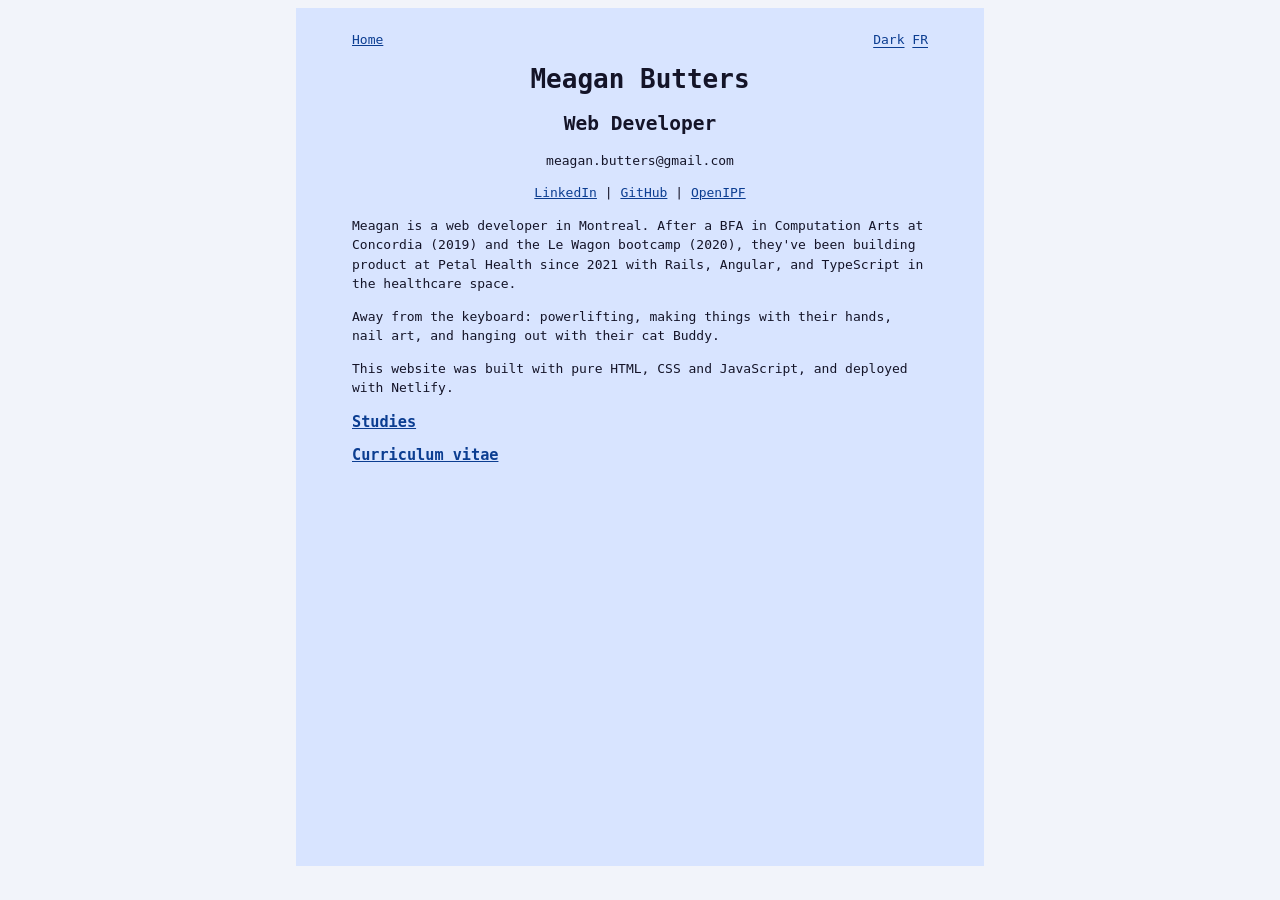
<file: index.html>
<!doctype html>
<html lang="en">
    <head>
        <meta charset="utf-8">
        <title>Meagan Butters</title>
        <link rel="icon" type="image/x-icon" href="buddy.png">
        <script src="theme.js"></script>
        <link rel="stylesheet" href="index.css">
    </head>
    <body>
        <div class="main">
            <div class="content">
                <div class="site-toolbar">
                    <span class="back-button"><a href="index.html" data-i18n="back">Home</a></span>
                    <div>
                        <span class="theme-toggle" data-theme-toggle tabindex="0" role="button">Light</span>
                        <span class="lang-switch" data-i18n-switch tabindex="0" role="button" aria-label="Switch language">FR</span>
                    </div>
                </div>
                <header>
                    <h1 data-i18n="name">Meagan Butters</h1>
                    <h2 data-i18n="role">Web Developer</h2>
                    <p>meagan.butters@gmail.com</p>
                    <p>
                        <a href="https://www.linkedin.com/in/meagan-butters/" data-i18n="nav.linkedin">LinkedIn</a> |
                        <a href="https://github.com/meaagan" data-i18n="nav.github">GitHub</a> |
                        <!-- <a href="https://medium.com/@meaganbutters" data-i18n="nav.medium">Medium</a> | -->
                        <a href="https://www.openipf.org/u/meaganbutters" data-i18n="nav.openipf">OpenIPF</a>
                    </p>
                </header>
                <div class="bio">
                    <p data-i18n="bio.p1"></p>
                    <p data-i18n="bio.p2"></p>
                    <p data-i18n="bio.p3"></p>
                </div>
                <!-- <div class="tech">
                    <h3 data-i18n="tech.heading">
                        Tech Stack
                    </h3>
                    <ul>
                        <li data-i18n="tech.rails">
                            Ruby On Rails
                        </li>
                        <li data-i18n="tech.nest">
                            TypeScript (NestJS)
                        </li>
                    </ul>
                </div> -->
                <!-- <div class="projects">
                    <h3 data-i18n="projects.heading">Projects</h3>
                    <p>
                        <b data-i18n="projects.avocadoTitle">Avocado Sushi, 2020</b><span data-i18n="projects.avocadoDesc">: Landing page for local sushi restaurant. Created with GatsbyJS.</span>
                        <a href="http://www.avocadosushi.ca"><span data-i18n="projects.seeHere">See it here</span></a>.
                    </p>
                </div> -->
                <div class="studies">
                    <h3><a href="studies.html" data-i18n="studies.link">
                        Studies
                    </a></h3>
                </div>
                <div class="work">
                    <h3><a href="cv.html" data-i18n="work.link">
                        Curriculum vitae
                    </a></h3>
                </div>
                <!-- <div class="about">
                    <h3><a href="about.html" data-i18n="about.link">
                        About me
                    </a></h3>
                </div> -->
            </div>
        </div>
        <script src="i18n.js"></script>
        <script>
            I18n.init().catch(function (err) {
                console.error('i18n failed (try a local server, not file://):', err);
            });
        </script>
    </body>
</html>
</file>
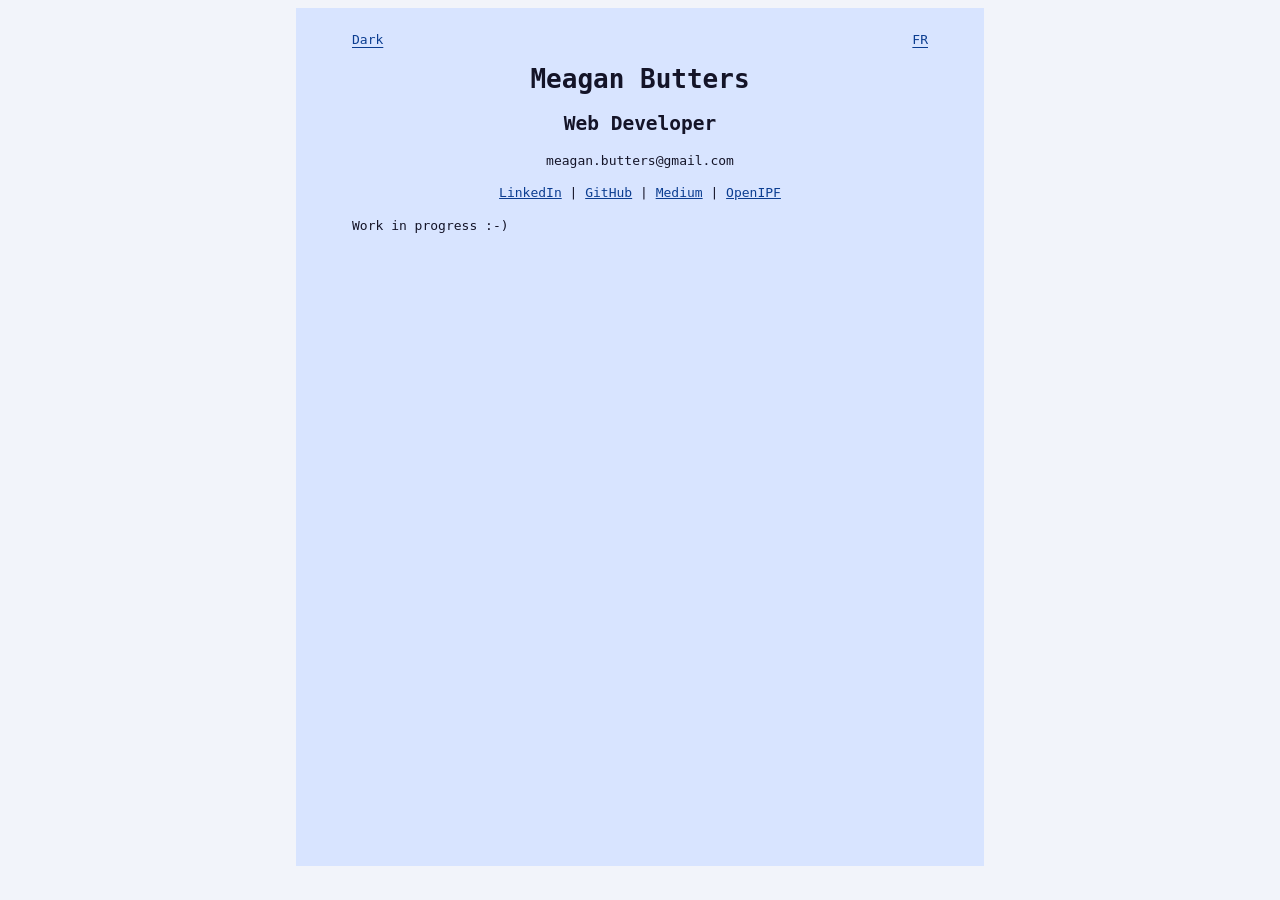
<file: about.html>
<!doctype html>
<html lang="en">
    <head>
        <meta charset="utf-8">
        <link rel="icon" type="image/x-icon" href="buddy.png">
        <script src="theme.js"></script>
        <link rel="stylesheet" href="index.css">
    </head>
    <body>
        <div class="main">
            <div class="content">
                <div class="site-toolbar">
                    <span class="theme-toggle" data-theme-toggle tabindex="0" role="button">Light</span>
                    <span class="lang-switch" data-i18n-switch tabindex="0" role="button" aria-label="Switch language">FR</span>
                </div>
                <header>
                    <h1 data-i18n="name">Meagan Butters</h1>
                    <h2 data-i18n="role">Web Developer</h2>
                    <p>meagan.butters@gmail.com</p>
                    <p>
                        <a href="https://www.linkedin.com/in/meagan-butters/" data-i18n="nav.linkedin">LinkedIn</a> |
                        <a href="https://github.com/meaagan" data-i18n="nav.github">GitHub</a> |
                        <a href="https://medium.com/@meaganbutters" data-i18n="nav.medium">Medium</a> |
                        <a href="https://www.openipf.org/u/meaganbutters" data-i18n="nav.openipf">OpenIPF</a>
                    </p>
                </header>
                <p>Work in progress :-)</p>
            </div>
        </div>
        <script src="i18n.js"></script>
        <script>
            I18n.init().catch(function (err) {
                console.error('i18n failed (try a local server, not file://):', err);
            });
        </script>
    </body>
</html>
</file>
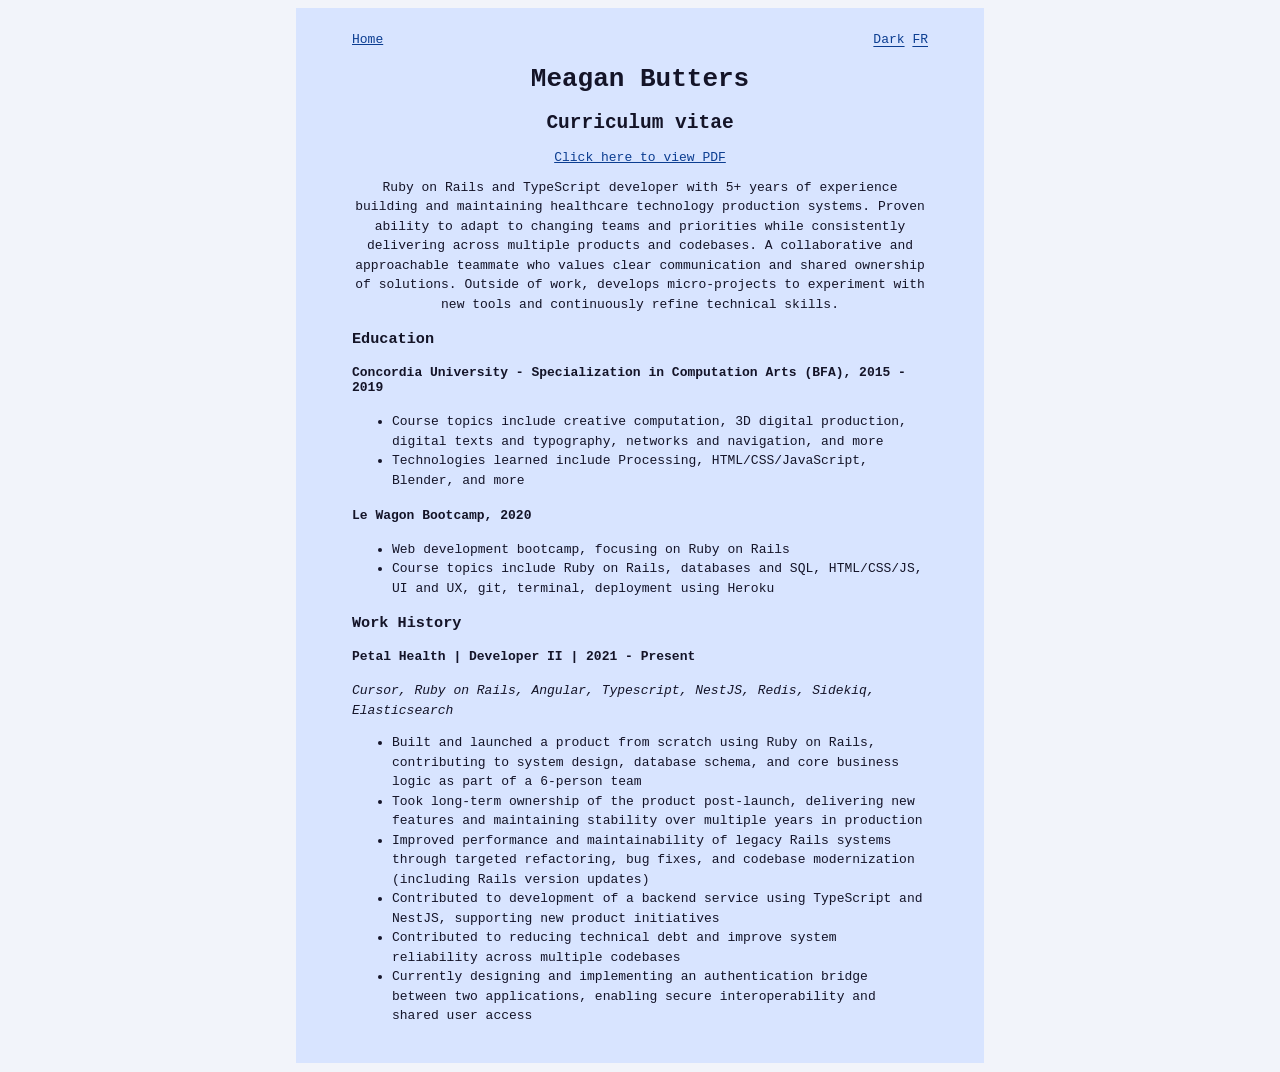
<file: cv.html>
<!doctype html>
<html lang="en">
    <head>
        <meta charset="utf-8">
        <title>Meagan Butters</title>
        <link rel="icon" type="image/x-icon" href="buddy.png">
        <script src="theme.js"></script>
        <link rel="stylesheet" href="index.css">
    </head>
    <body>
        <div class="main">
            <div class="content">
                <div class="site-toolbar">
                    <span class="back-button"><a href="index.html" data-i18n="back">Home</a></span>
                    <div>
                        <span class="theme-toggle" data-theme-toggle tabindex="0" role="button">Light</span>
                        <span class="lang-switch" data-i18n-switch tabindex="0" role="button" aria-label="Switch language">FR</span>
                    </div>
                </div>
                <header>
                    <h1 data-i18n="name">Meagan Butters</h1>
                    <h2 data-i18n="cvPage.title">Curriculum vitae</h2>
                    <a href="Meagan Butters - CV 2026.pdf" target="_blank" data-i18n="cvPage.download"></a>
                    <p data-i18n="cvPage.cvBio">Ruby on Rails and TypeScript developer with 5+ years of experience building and maintaining healthcare technology production systems. Proven ability to adapt to changing teams and priorities while consistently delivering across multiple products and codebases. A collaborative and approachable teammate who values clear communication and shared ownership of solutions. Outside of work, develops micro-projects to experiment with new tools and continuously refine technical skills.</p>
                </header>
                <h3 data-i18n="cvPage.educationTitle">Education</h3>
                <h4 data-i18n="cvPage.concordiaTitle">Concordia University - Specialization in Computation Arts (BFA), 2015 - 2019</h4>
                <ul data-i18n-list="cvPage.concordiaBullets">
                    <li>Course topics include creative computation, 3D digital production, digital texts and typography, networks and navigation, and more</li>
                    <li>Technologies learned include Processing, HTML/CSS/JavaScript, Blender, and more</li>
                </ul>
                <h4 data-i18n="cvPage.bootcampTitle">Le Wagon Bootcamp, 2020</h4>
                <ul data-i18n-list="cvPage.bootcampBullets">
                    <li>Web development bootcamp, focusing on Ruby on Rails</li>
                    <li>Course topics include Ruby on Rails, databases and SQL, HTML/CSS/JS, UI and UX, git, terminal, deployment using Heroku</li>
                </ul>
                <h3 data-i18n="cvPage.workTitle">Work History</h3>
                <h4 data-i18n="cvPage.petalTitle">Petal Health | Developer II | 2021 - Present</h4>
                <p class="tech" data-i18n="cvPage.petalSubtitle"></p>
                <ul data-i18n-list="cvPage.petalBullets">
                    <li>Built and launched a product from scratch using Ruby on Rails, contributing to system design, database schema, and core business logic as part of a 6-person team</li>
                    <li>Took long-term ownership of the product post-launch, delivering new features and maintaining stability over multiple years in production</li>
                    <li>Improved performance and maintainability of legacy Rails systems through targeted refactoring, bug fixes, and codebase modernization (including Rails version updates)</li>
                    <li>Contributed to development of a backend service using TypeScript and NestJS, supporting new product initiatives</li>
                    <li>Contributed to reducing technical debt and improve system reliability across multiple codebases</li>
                    <li>Currently designing and implementing an authentication bridge between two applications, enabling secure interoperability and shared user access</li>
                </ul>
            </div>
        </div>
        <script src="i18n.js"></script>
        <script>
            I18n.init().catch(function (err) {
                console.error('i18n failed (try a local server, not file://):', err);
            });
        </script>
    </body>
</html>
</file>
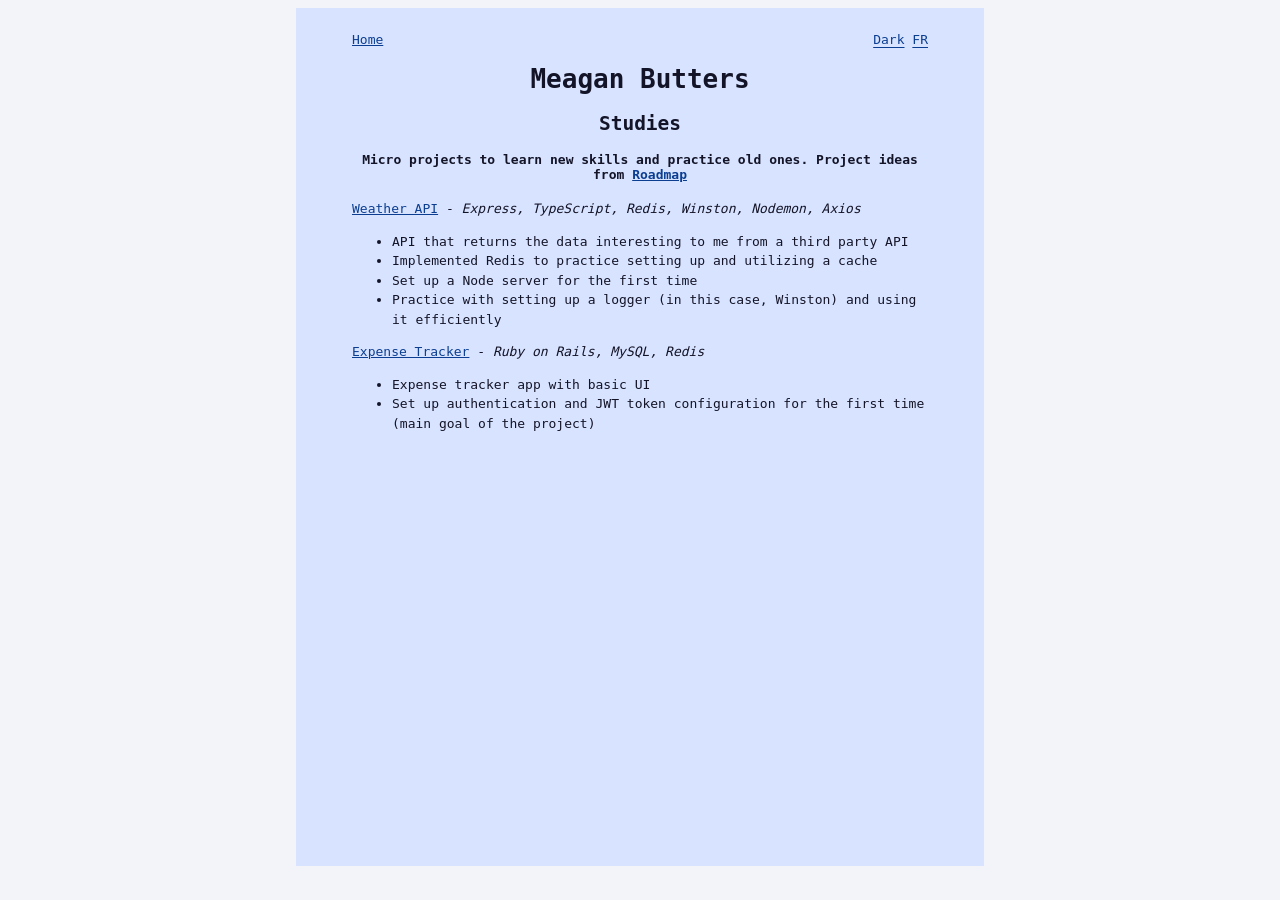
<file: studies.html>
<!doctype html>
<html lang="en">
    <head>
        <meta charset="utf-8">
        <title>Meagan Butters</title>
        <link rel="icon" type="image/x-icon" href="buddy.png">
        <script src="theme.js"></script>
        <link rel="stylesheet" href="index.css">
    </head>
    <body>
        <div class="main">
            <div class="content">
                <div class="site-toolbar">
                    <span class="back-button"><a href="index.html" data-i18n="back">Home</a></span>
                    <div>
                        <span class="theme-toggle" data-theme-toggle tabindex="0" role="button">Light</span>
                        <span class="lang-switch" data-i18n-switch tabindex="0" role="button" aria-label="Switch language">FR</span>
                    </div>
                </div>
                <header>
                    <h1 data-i18n="name">Meagan Butters</h1>
                    <h2 data-i18n="studiesPage.title">Studies</h2>
                    <h4>
                        <span data-i18n="studiesPage.subtitlePart1">Micro projects to learn new skills and practice old ones. Project ideas from </span><a href="https://roadmap.sh/"><span data-i18n="studiesPage.roadmapLabel">Roadmap</span></a>
                    </h4>
                </header>
                <p><a href="https://github.com/meaagan/weather-api" data-i18n="studiesPage.weatherTitle">Weather API</a> - <i>Express, TypeScript, Redis, Winston, Nodemon, Axios</i></p>
                <ul data-i18n-list="studiesPage.weatherBullets">
                    <li>API that returns the data interesting to me from a third party API</li>
                    <li>Implemented Redis to practice setting up and utilizing a cache</li>
                    <li>Set up a Node server for the first time</li>
                    <li>Practice with setting up a logger (in this case, Winston) and using it efficiently</li>
                </ul>
                <p><a href="https://github.com/meaagan/expense-tracker" data-i18n="studiesPage.expenseTitle">Expense Tracker (WIP)</a> - <i>Ruby on Rails, MySQL, Redis</i></p>
                <ul data-i18n-list="studiesPage.expenseBullets">
                    <li>Expense tracker app with basic UI</li>
                    <li>Set up authentication and JWT token configuration for the first time (main goal of the project)</li>
                </ul>
            </div>
        </div>
        <script src="i18n.js"></script>
        <script>
            I18n.init().catch(function (err) {
                console.error('i18n failed (try a local server, not file://):', err);
            });
        </script>
    </body>
</html>
</file>
<file: index.css>
:root,
[data-theme='dark'] {
    --color-text: #ffffff;
    --color-link: #ffffff;
    --color-main-bg: #0000cc;
    --color-page-bg: #0d0d12;
    --color-focus-ring: #ffffff;
}

[data-theme='light'] {
    --color-text: #141428;
    --color-link: #0b3d91;
    --color-main-bg: #d8e4ff;
    --color-page-bg: #f2f4fa;
    --color-focus-ring: #0b3d91;
}

ul li, p {
    line-height: 1.5;
}

html {
    background-color: var(--color-page-bg);
}

body {
    color: var(--color-text);
    background-color: var(--color-page-bg);
    font-family: monospace;
}

header, h1 {
    text-align: center;
}

.tech {
    font-style: italic;
}

.site-toolbar {
    display: flex;
    justify-content: space-between;
    align-items: center;
    gap: 1.25rem;
    margin-bottom: 0.5rem;
}

.theme-toggle,
.lang-switch {
    cursor: pointer;
    text-decoration: underline;
    text-underline-offset: 0.2em;
    user-select: none;
    color: var(--color-link);
}

.theme-toggle:focus,
.lang-switch:focus {
    outline: none;
}

.theme-toggle:focus-visible,
.lang-switch:focus-visible {
    outline: 2px solid var(--color-focus-ring);
    outline-offset: 3px;
}

a {
    color: var(--color-link);
}

.main {
    box-sizing: content-box;
    margin: 0 auto;
    width: 50vw;
    min-height: 90vh;
    padding: 1.5rem;
    background-color: var(--color-main-bg);
    color: var(--color-text);
}
.content {
    padding: 0 2rem 0 2rem;
}
@media only screen 
  and (min-device-width: 340px) 
  and (max-device-width: 1024px) 
  and (-webkit-min-device-pixel-ratio: 1)
  and (orientation: portrait) {
    .main {
        padding: 2rem;
        width: 90vw;
    }
    h1 {
        font-size: clamp(2rem, 1.5rem + 3.8vw, 4rem);
    }
    h2 {
        font-size: clamp(1.75rem, 1.25rem + 2.8vw, 3rem);
    }
    h3 {
        font-size: clamp(1.5rem, 1rem + 2.2vw, 2.5rem);
    }
    h4 {
        font-size: clamp(1.25rem, 0.9rem + 1.4vw, 2rem);
    }
    h5, p, li, .back-button, .lang-switch, .theme-toggle {
        font-size: clamp(1.375rem, 1rem + 1.5vw, 2rem);
    }
    ul li, p { 
        line-height: 1.5;
    } 
}
</file>
